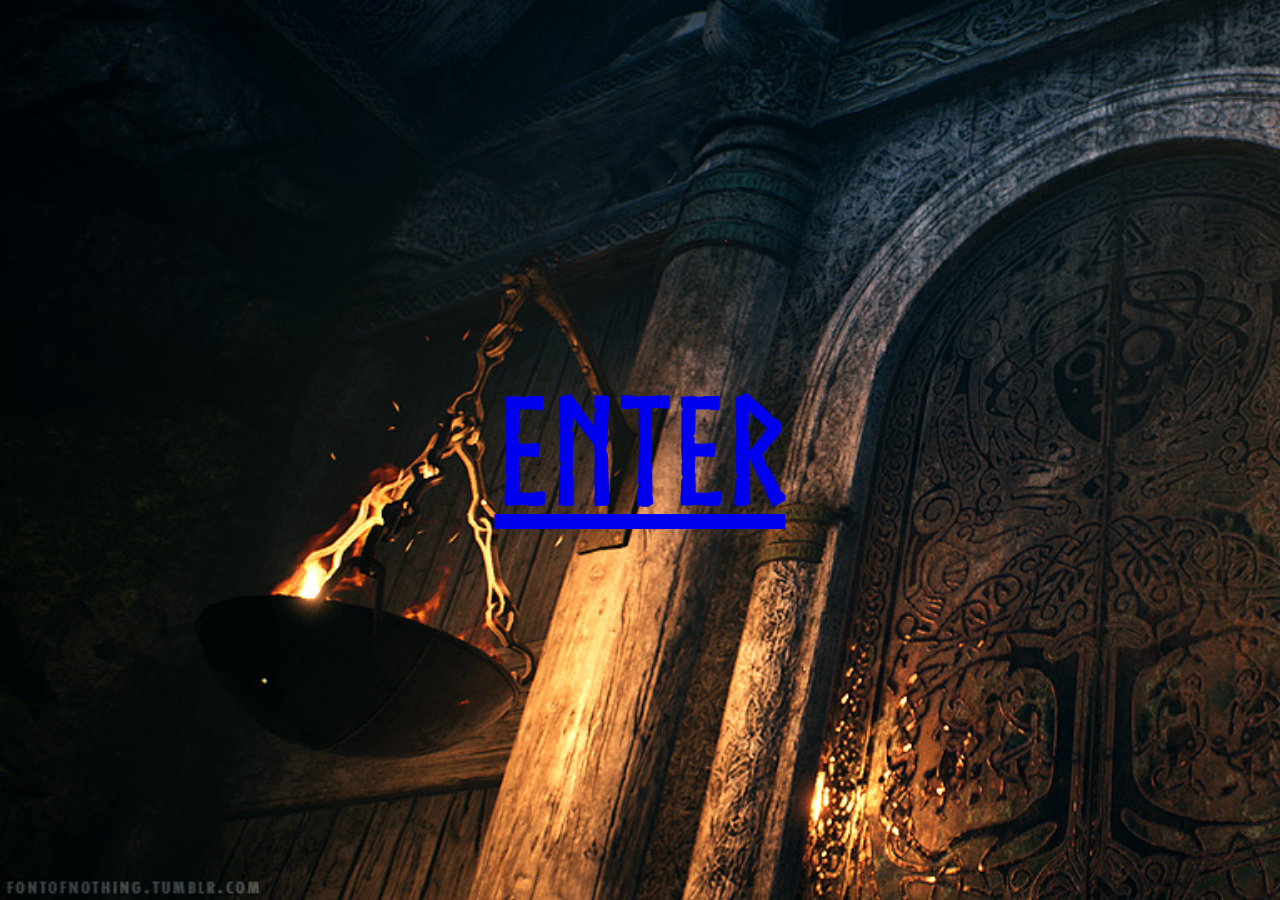
<file: index.html>
<!DOCTYPE html>
<html lang="en">
<head>
    <meta charset="UTF-8">
    <meta name="viewport" content="width=device-width, initial-scale=1.0">
    <title>Document</title>
    <link rel="stylesheet" href="start.css">
</head>
<body>
    <a href="norse.html">ENTER</a>
</body>
</html>
</file>
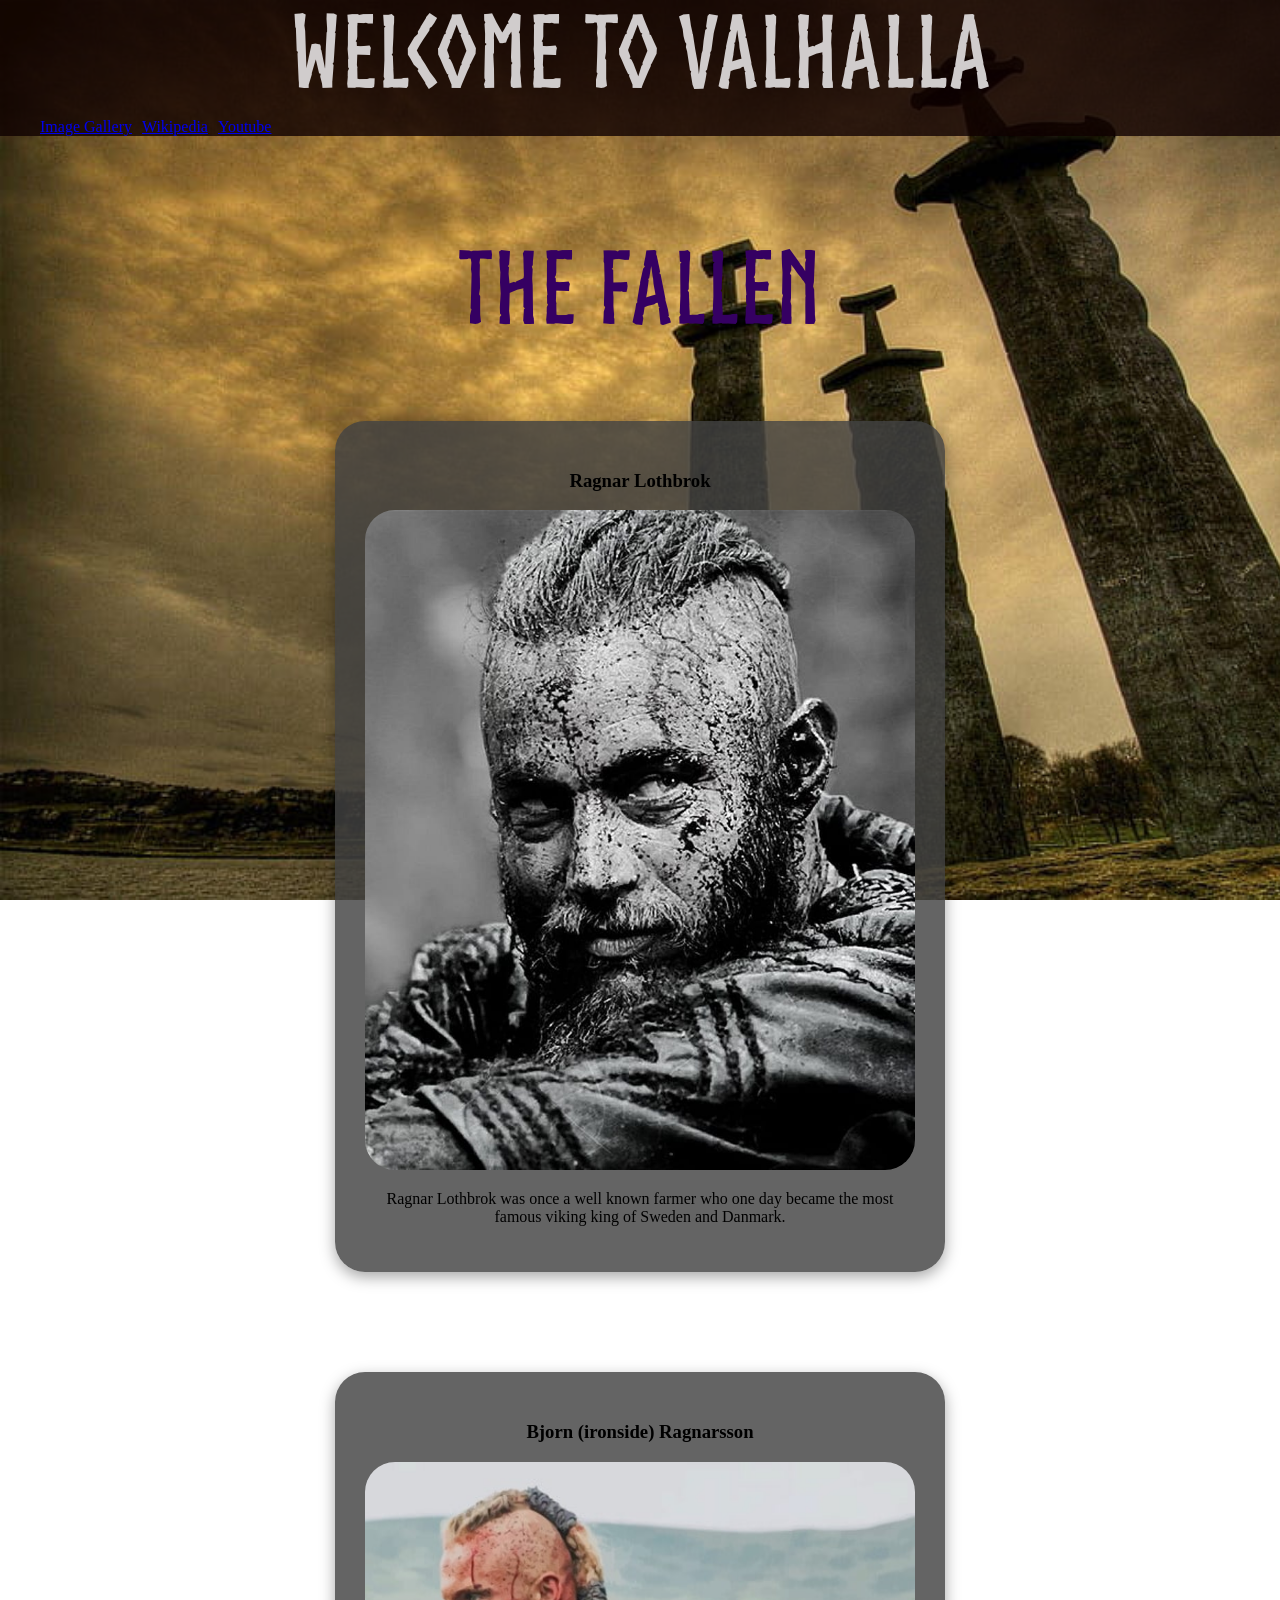
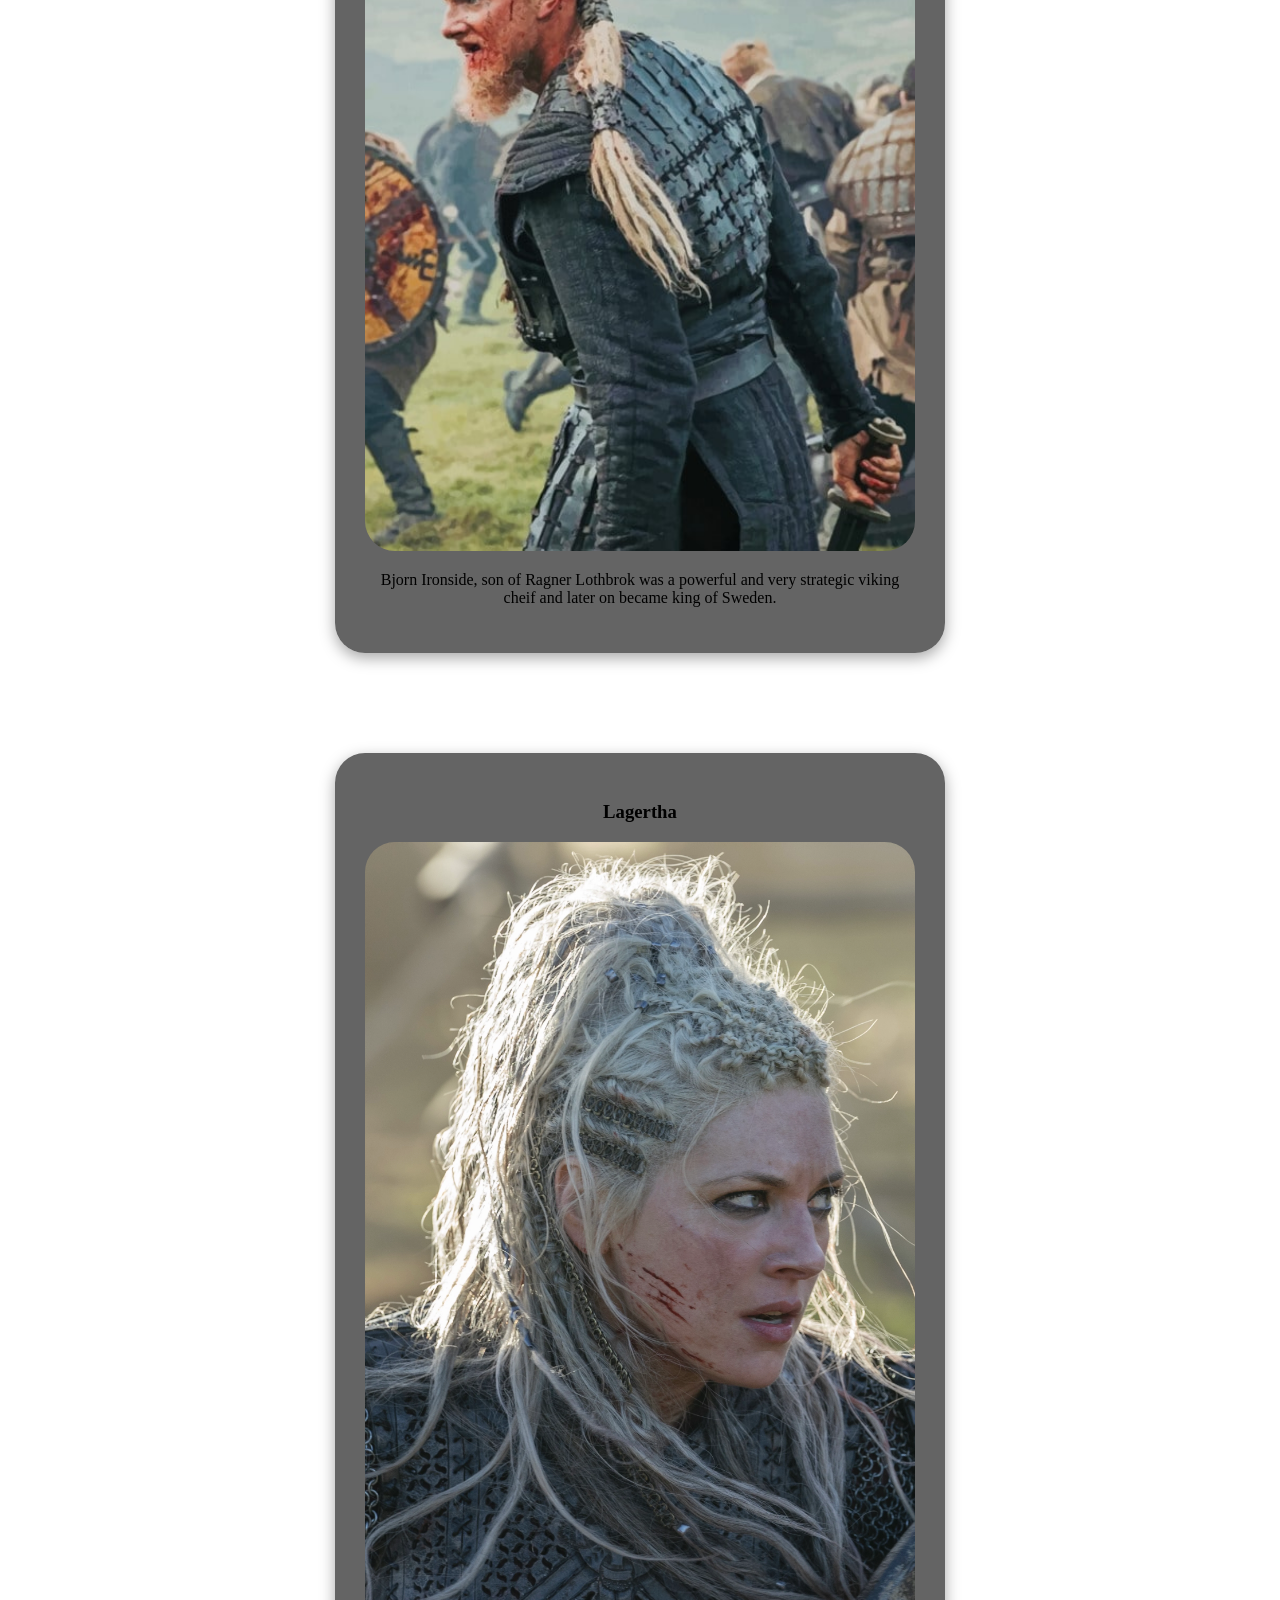
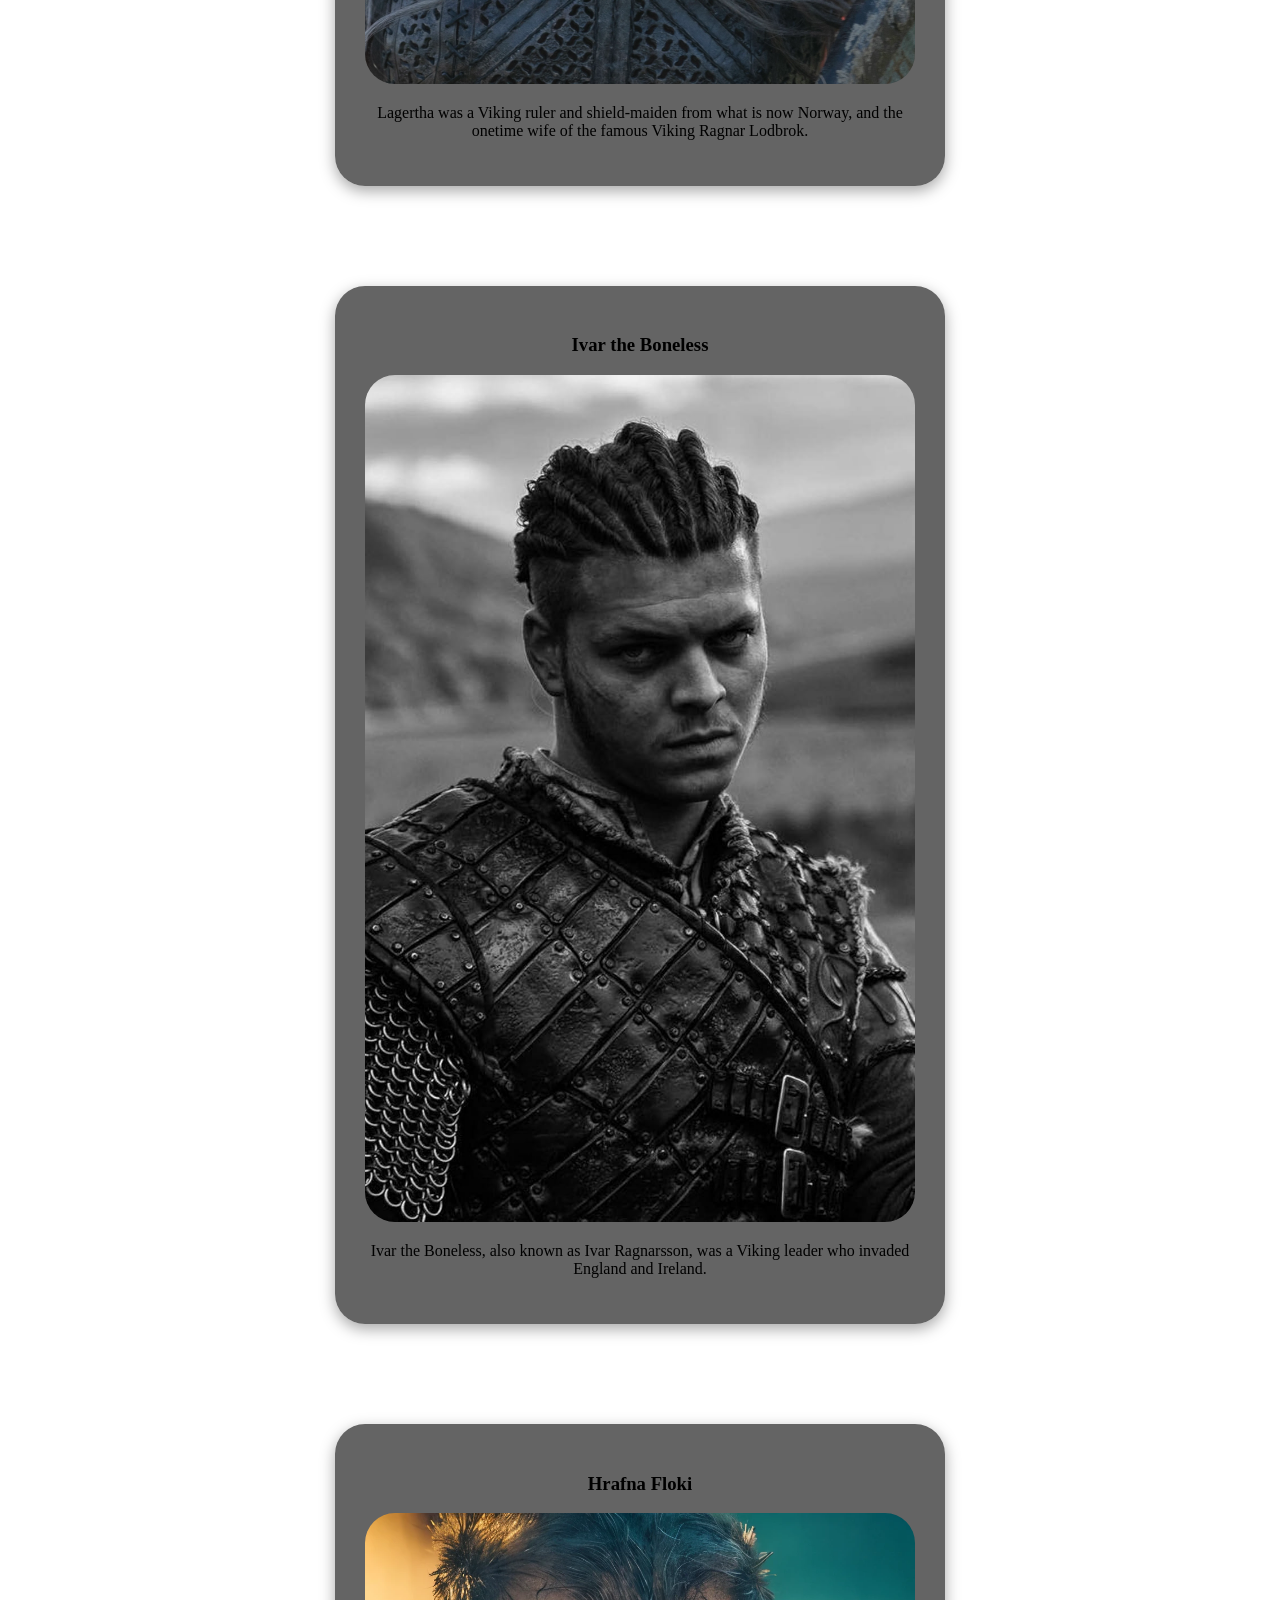
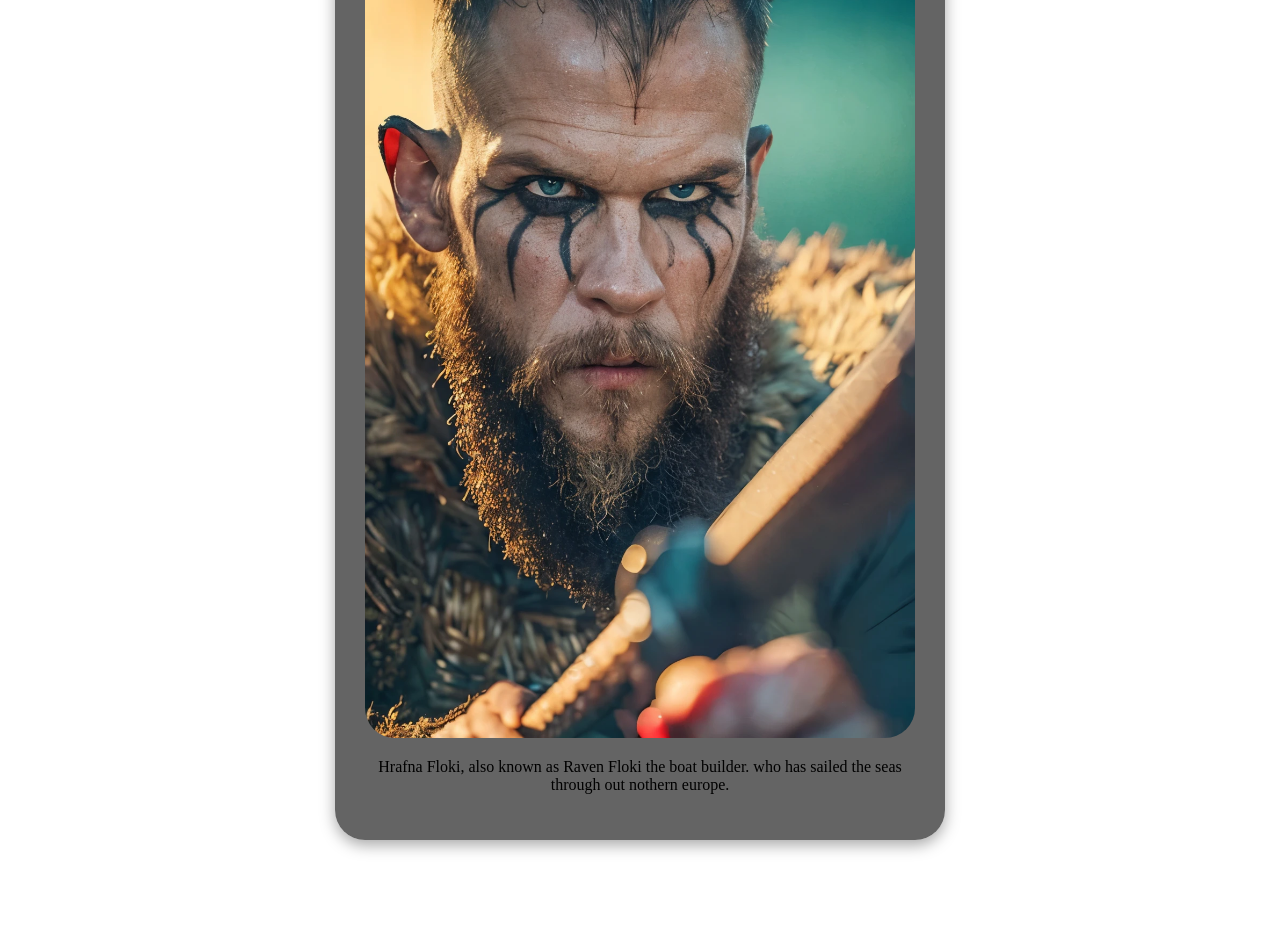
<file: norse.html>
<!DOCTYPE html>
<html lang="en">
<head>
    <meta charset="UTF-8">
    <meta name="viewport" content="width=device-width, initial-scale=1.0">
    <link rel="stylesheet" href="style.css">
    <title>Welcome to Valhalla</title>
</head>
<body>
    <header>
        <h1>Welcome to Valhalla</h1>
        <ul>
            <li><a href="https://www.imdb.com/title/tt2306299/mediaindex/">Image Gallery</a></li>
            <li><a href="https://en.wikipedia.org/wiki/Category:Heroes_in_Norse_myths_and_legends">Wikipedia</a></li>
            <li><a href="https://www.youtube.com/watch?v=6oRriqcQWNk">Youtube</a></li>
        </ul>
        
    

    </header>
    
    
    <main>
        <h2>THE FALLEN</h2>
        <div class="card">
            <h3>Ragnar Lothbrok</h3>
            <img src="ragnar lothbrok.jpg" alt="ragnar">
            <p>Ragnar Lothbrok was once a well known farmer who one day became the most famous viking king of Sweden and Danmark.</p>
        </div>

        <div class="card">
            <h3>Bjorn (ironside) Ragnarsson</h3>
            <img src="bjorn-ironside-vikings-paint-by-number.jpg" alt="Bjorn">
            <p>Bjorn Ironside, son of Ragner Lothbrok was a powerful and very strategic viking cheif and later on became king of Sweden.</p>
        </div>
        <div class="card">
            <H3>Lagertha</H3>
            <img src="lagertha.webp" alt="lagertha">
            <p>Lagertha was a Viking ruler and shield-maiden from what is now Norway, and the onetime wife of the famous Viking Ragnar Lodbrok.</p>
        </div>
        <div class="card">
            <h3>Ivar the Boneless</h3>
            <img src="ivar the boneless.jpg" alt="Ivar (The Boneless)Ragnarson">
            <p>Ivar the Boneless, also known as Ivar Ragnarsson, was a Viking leader who invaded England and Ireland.</p>

        </div>
        <div class="card">
            <h3>Hrafna Floki</h3>
            <img src="floki.webp" alt="Hrafna floki">
            <p>Hrafna Floki, also known as Raven Floki the boat builder. who has sailed the seas through out nothern europe. </p>
        </div>
    
    
    
    </main>
</file>
<file: start.css>
@font-face{
    font-family: Norse-Bold;
    src: url(font/Norse-Bold.otf);
}

body{
    display: flex;
    justify-content: center;
    align-items: center;
    height: 100vh;

    margin: 0;
    background-image: url("hela\'s\ gate.jpg");
    background-attachment: fixed;
    background-size: cover;
}
a{
    display: block;
    font-size: 150px;
    font-family: "Norse-Bold", serif;
}
</file>
<file: style.css>
@font-face {
    font-family: Norse-Bold;
    src: url(font/Norse-Bold.otf);
}

body{
    margin: 0;
    background-image: url(viking\ swords.jpg);
    background-attachment: fixed;
    background-size: cover;
}
header{
    background-color: rgba(16, 1, 1, 0.804);
    text-align: center;
}
h1{
    color: rgb(208, 204, 204);
    font-size: 100px;
    margin: 0;
    font-family: "Norse-Bold", serif;
    


    
}
div.hero{
    background-image: url();
    background-position: center;
    background-size: cover;
    padding: 100px;
    height: 300px;
}
div.hero h2{
    color: white;
    background-color: rgba(47, 46, 46, 0.773);
    font-size: 50px;
    font-family:fantasy;
}
main h2{
  text-align: center;
  font-family: Norse-Bold;
    font-size: 100px;
    color: rgb(53, 0, 98);
    margin-top: 100px;

}
div.card {
    background-color: rgba(66, 66, 66, 0.816);
    width: 550px
    ;
    padding: 30px;
    margin-bottom: 100px;
    margin-left: auto;
    margin-right: auto;
    border-radius: 30px;
    box-shadow: rgba(0, 0, 0, 0.35) 0px 5px 15px;
          text-align: center;
}
div.card:hover{
    background-color: rgba(66, 66, 66, 0.933)
}
div.card img{
    width: 550px;
    border-radius: 30px;
}
header ul{
    display: flex;
    gap: 10px;
    align-items: flex-end;
    list-style: none;
}
</file>
